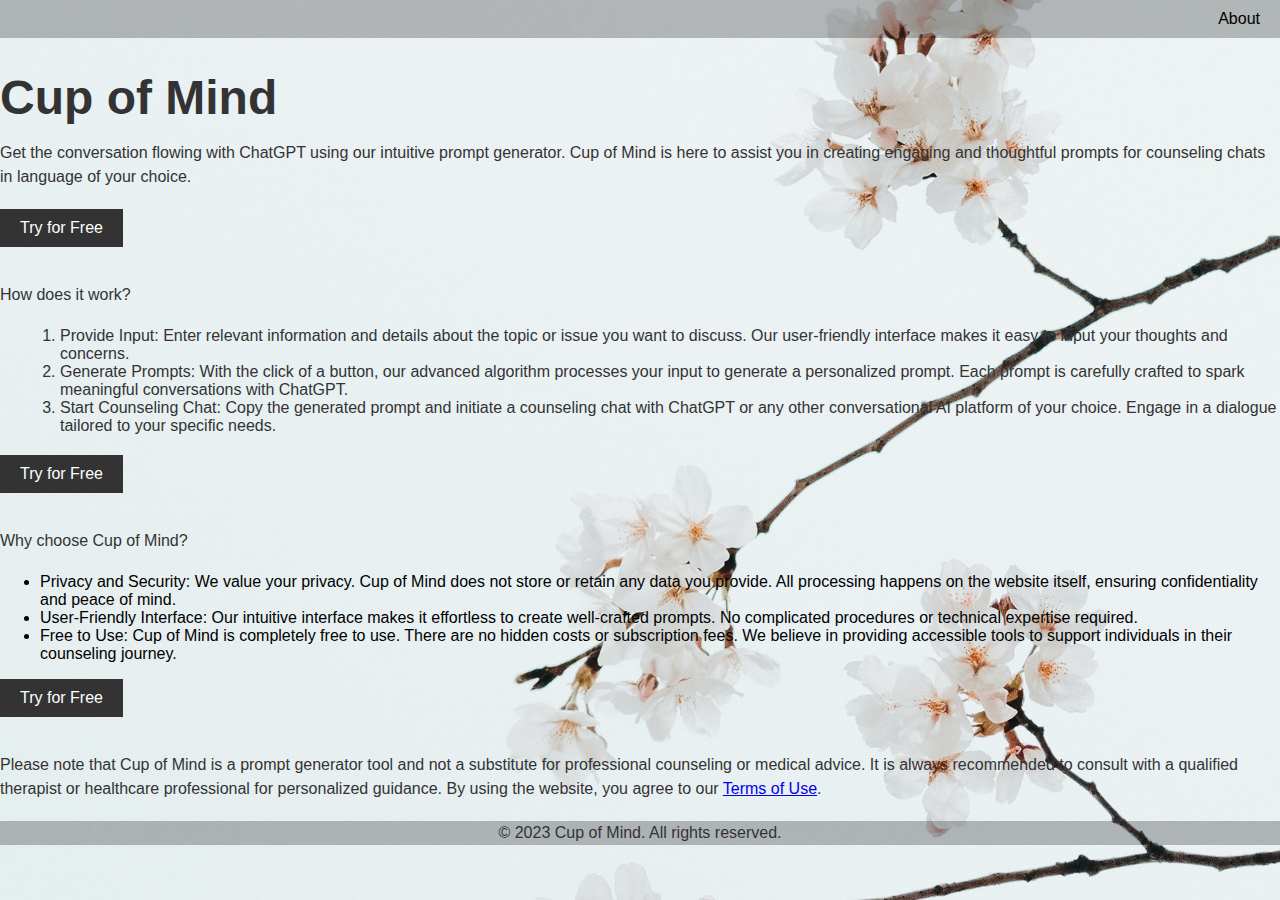
<file: index.html>
<!DOCTYPE html>
<html lang="en">

<head>
  <meta charset="UTF-8">
  <meta name="viewport" content="width=device-width, initial-scale=1.0">
  <title>Cup of Mind</title>
  <link rel="stylesheet" href="landingstyle.css">
</head>

<body>
  <header>
    <nav>
      <ul>
        <li><a href="about.html">About</a></li>
      </ul>
    </nav>
  </header>

  <div class="content">
    <main>
      <h1>Cup of Mind</h1>
      <p>Get the conversation flowing with ChatGPT using our intuitive prompt generator. Cup of Mind is here to assist you in creating engaging and thoughtful prompts for counseling chats in language of your choice.</p>
      <a href="index 2.html" class="cta-button">Try for Free</a>

      <p>How does it work?</p>

      <ol>
        <li>Provide Input: Enter relevant information and details about the topic or issue you want to discuss. Our user-friendly interface makes it easy to input your thoughts and concerns.</li>
        <li>Generate Prompts: With the click of a button, our advanced algorithm processes your input to generate a personalized prompt. Each prompt is carefully crafted to spark meaningful conversations with ChatGPT.</li>
        <li>Start Counseling Chat: Copy the generated prompt and initiate a counseling chat with ChatGPT or any other conversational AI platform of your choice. Engage in a dialogue tailored to your specific needs.</li>
      </ol>

      <a href="index 2.html" class="cta-button">Try for Free</a>

      <p>Why choose Cup of Mind?</p>

      <ul>
        <li>Privacy and Security: We value your privacy. Cup of Mind does not store or retain any data you provide. All processing happens on the website itself, ensuring confidentiality and peace of mind.</li>
        <li>User-Friendly Interface: Our intuitive interface makes it effortless to create well-crafted prompts. No complicated procedures or technical expertise required.</li>
        <li>Free to Use: Cup of Mind is completely free to use. There are no hidden costs or subscription fees. We believe in providing accessible tools to support individuals in their counseling journey.</li>
      </ul>

      <a href="index 2.html" class="cta-button">Try for Free</a>

      <p>Please note that Cup of Mind is a prompt generator tool and not a substitute for professional counseling or medical advice. It is always recommended to consult with a qualified therapist or healthcare professional for personalized guidance. By using the website, you agree to our <a href="terms_of_use.html">Terms of Use</a>.</p>
    </main>

    <footer>
      <p>&copy; 2023 Cup of Mind. All rights reserved.</p>
    </footer>
  </div>

</body>

</html>
</file>
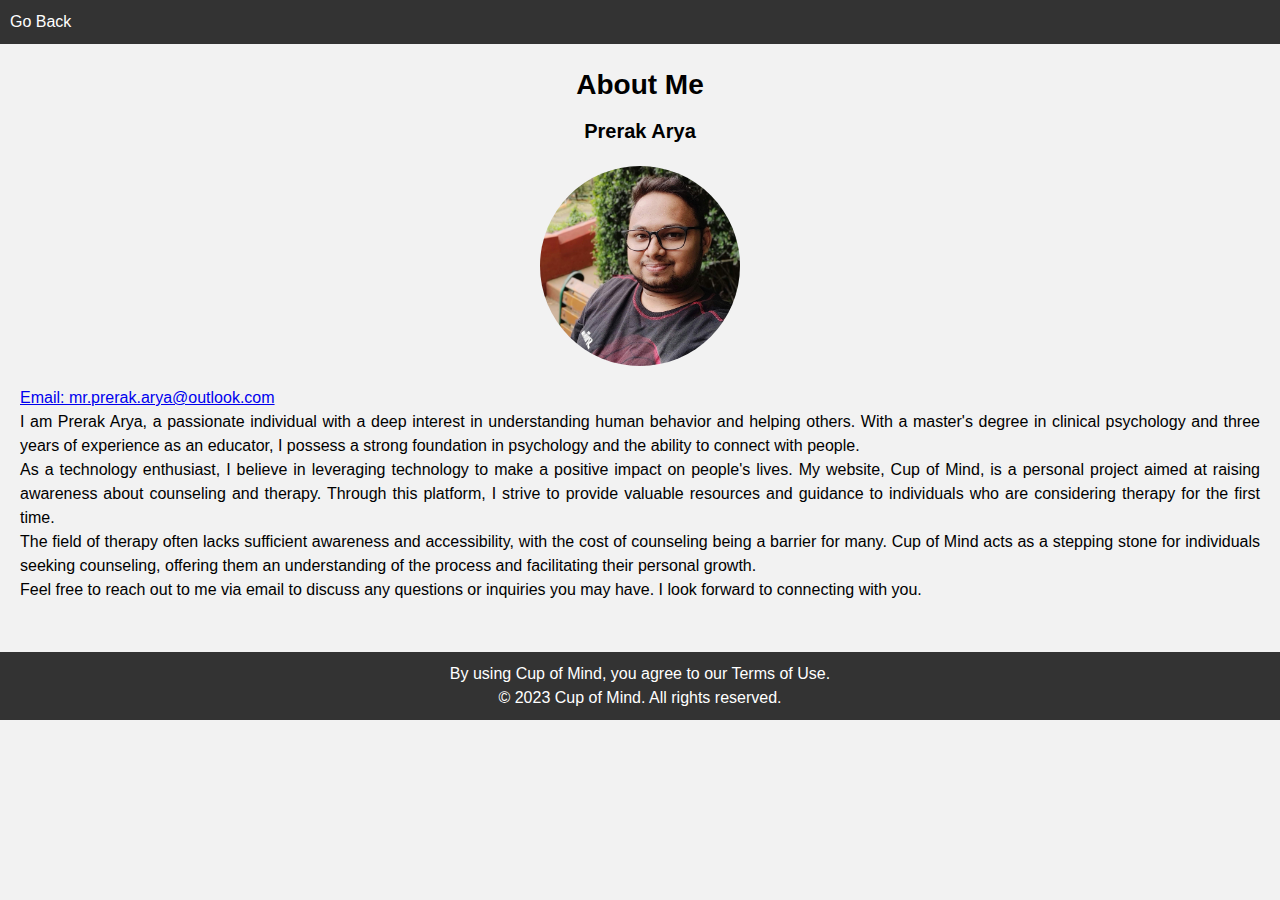
<file: about.html>
<!DOCTYPE html>
<html lang="en">

<head>
  <meta charset="UTF-8">
  <meta name="viewport" content="width=device-width, initial-scale=1.0">
  <title>About - Cup of Mind</title>
  <link rel="stylesheet" href="aboutstyle.css">
</head>

<body>
  <header>
    <nav>
      <ul>
        <li><a href="index.html">Go Back</a></li>
      </ul>
    </nav>
  </header>

  <main>

    <section class="about-me">
      <h1>About Me</h1>
      <h2>Prerak Arya</h2>
      <div class="image-container">
        <img src="aboutme.jpg" alt="Prerak Arya">
      </div>
      <div class="info">
        <p><a href="mailto:mr.prerak.arya@outlook.com">Email: mr.prerak.arya@outlook.com</a></p>
        <p>I am Prerak Arya, a passionate individual with a deep interest in understanding human behavior and helping others. With a master's degree in clinical psychology and three years of experience as an educator, I possess a strong foundation in psychology and the ability to connect with people.</p>
        <p>As a technology enthusiast, I believe in leveraging technology to make a positive impact on people's lives. My website, Cup of Mind, is a personal project aimed at raising awareness about counseling and therapy. Through this platform, I strive to provide valuable resources and guidance to individuals who are considering therapy for the first time.</p>
        <p>The field of therapy often lacks sufficient awareness and accessibility, with the cost of counseling being a barrier for many. Cup of Mind acts as a stepping stone for individuals seeking counseling, offering them an understanding of the process and facilitating their personal growth.</p>
        <p>Feel free to reach out to me via email to discuss any questions or inquiries you may have. I look forward to connecting with you.</p>
      </div>
    </section>
  </main>

  <footer>
    <p>By using Cup of Mind, you agree to our <a href="terms_of_use.html">Terms of Use</a>.</p>
    <p>&copy; 2023 Cup of Mind. All rights reserved.</p>
  </footer>
</body>

</html>
</file>
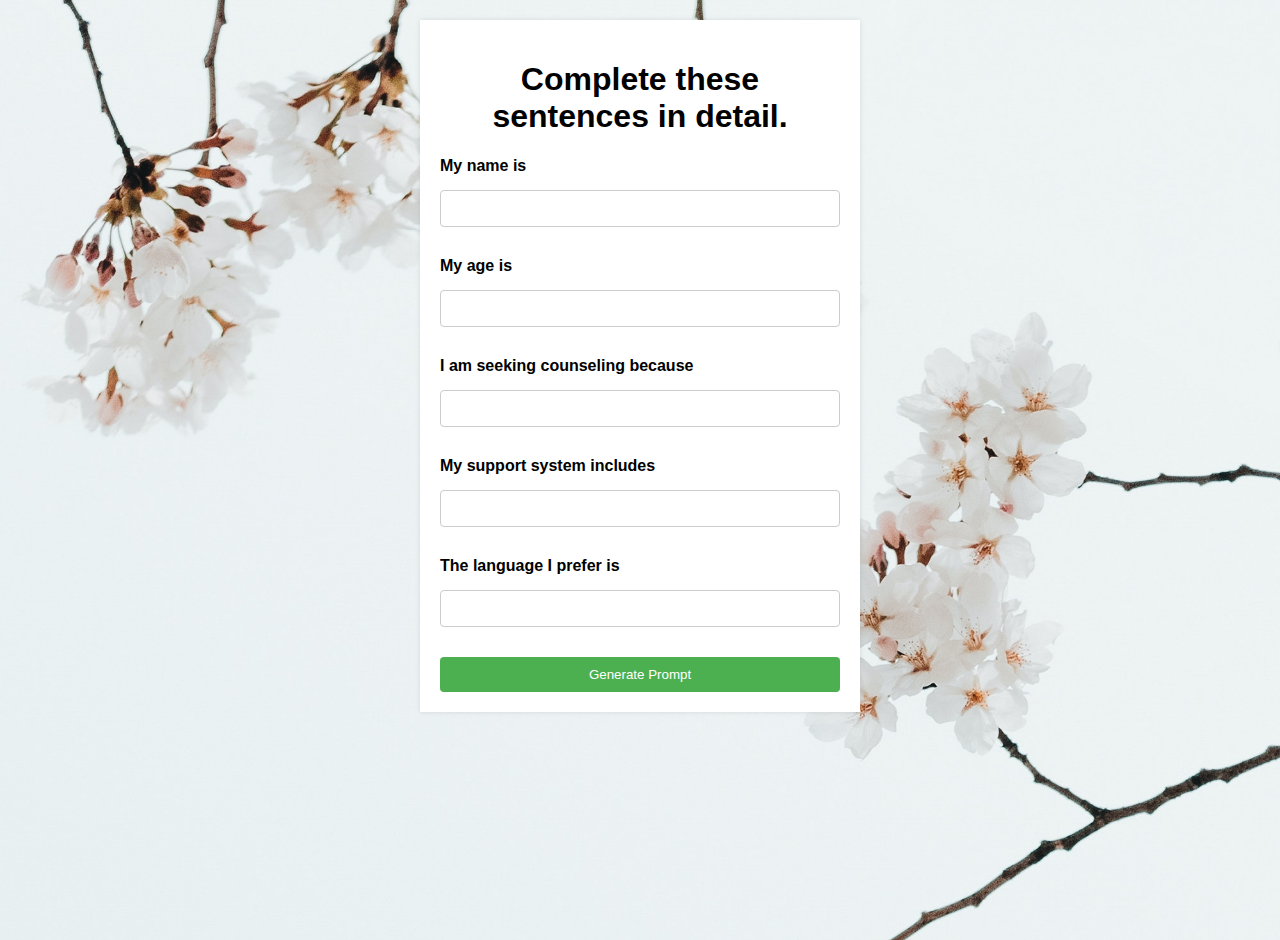
<file: index 2.html>
<!DOCTYPE html>
<html lang="en">

<head>
  <meta charset="UTF-8">
  <meta name="viewport" content="width=device-width, initial-scale=1.0">
  <title>Cup of Mind</title>
  <link rel="stylesheet" href="styles.css">
  <style>
    /* Add CSS styles here for mobile optimization */
    .container {
      max-width: 400px;
      margin: 0 auto;
      padding: 20px;
    }

    label {
      display: block;
      margin-bottom: 10px;
      font-weight: bold;
    }

    input[type="text"],
    input[type="number"] {
      width: 100%;
      padding: 10px;
      border: 1px solid #ccc;
      border-radius: 4px;
      margin-bottom: 20px;
    }

    button[type="submit"] {
      display: block;
      width: 100%;
      padding: 10px;
      background-color: #4CAF50;
      color: #fff;
      border: none;
      border-radius: 4px;
      cursor: pointer;
    }

    /* Media query for smaller screens */
    @media (max-width: 600px) {
      .container {
        max-width: 100%;
      }
    }
  </style>
</head>

<body>
  <div class="container">
    <h1>Complete these sentences in detail.</h1>
    <form id="promptForm">
      <label for="question1">My name is</label>
      <input type="text" id="question1" required>

      <label for="question2">My age is</label>
      <input type="number" id="question2" required>

      <label for="question3">I am seeking counseling because</label>
      <input type="text" id="question3" required>

      <label for="question4">My support system includes</label>
      <input type="text" id="question4" required>

      <label for="question5">The language I prefer is</label>
      <input type="text" id="question5" required>

      <button type="submit">Generate Prompt</button>
    </form>
  </div>

  <script type="module" src="script.js"></script>
</body>

</html>
</file>
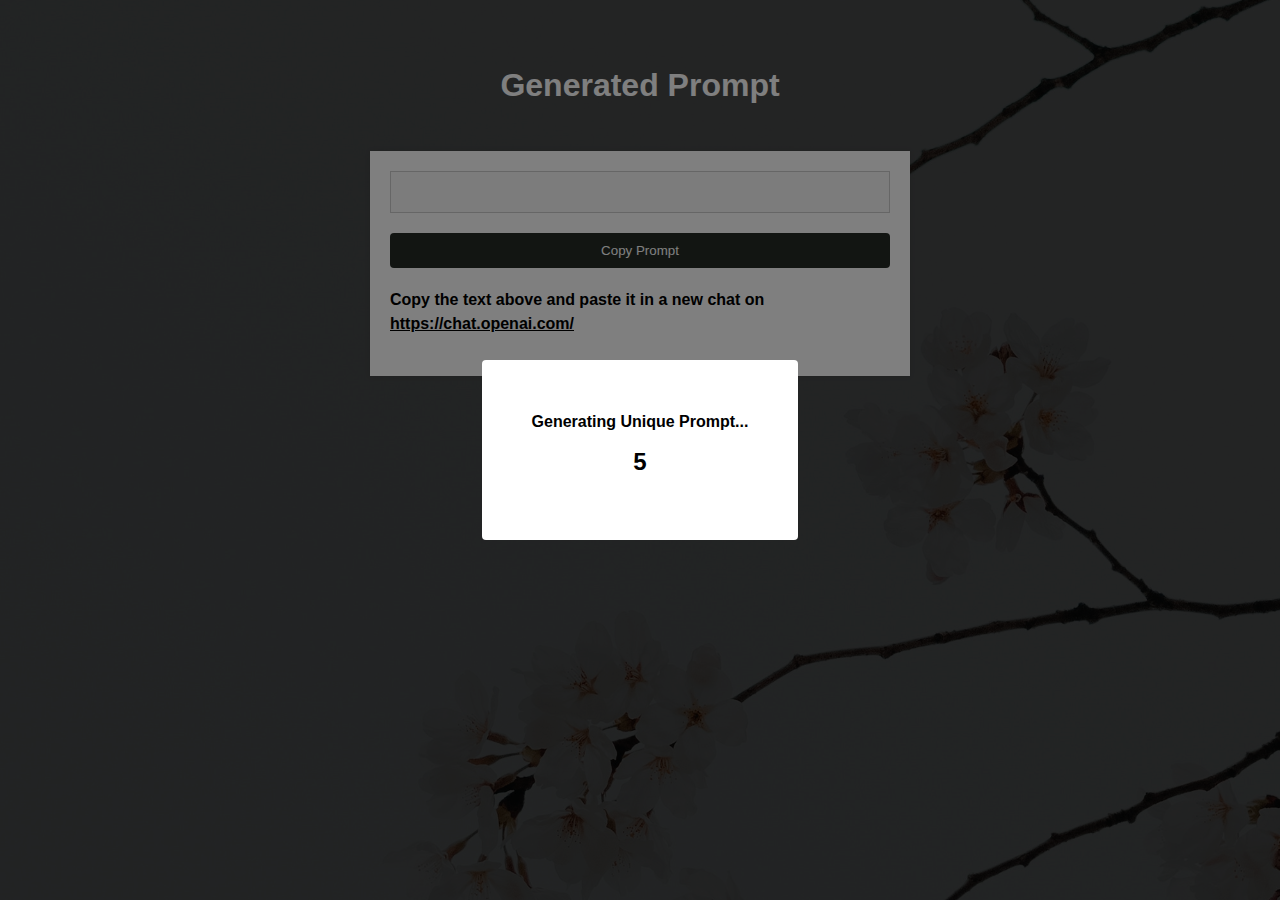
<file: result.html>
<!DOCTYPE html>
<html lang="en">

<head>
  <meta charset="UTF-8">
  <meta name="viewport" content="width=device-width, initial-scale=1.0">
  <title>Generated Prompt</title>
  <link rel="stylesheet" href="result.css">
</head>

<body>
  <h1>Generated Prompt</h1>

  <div class="container">
    <div id="resultBox">
      <p id="generatedPrompt"></p>
    </div>

    <button id="copyButton">Copy Prompt</button>

   <p></p> <p></p1>Copy the text above and paste it in a new chat on <a href="https://chat.openai.com/" target="_blank">https://chat.openai.com/</a></p></p>
  
  </div>

  <div id="popup">
    <div id="popupContent">
      <p>Generating Unique Prompt...</p>
      <div id="countdown">5</div>
      <div id="adContainer">
        <!-- Paste your AdSense code or ad-related HTML code here -->
      </div>
      <button id="closeButton">Close</button>
    </div>
  </div>

  <script src="result.js"></script>
</body>

</html>
</file>
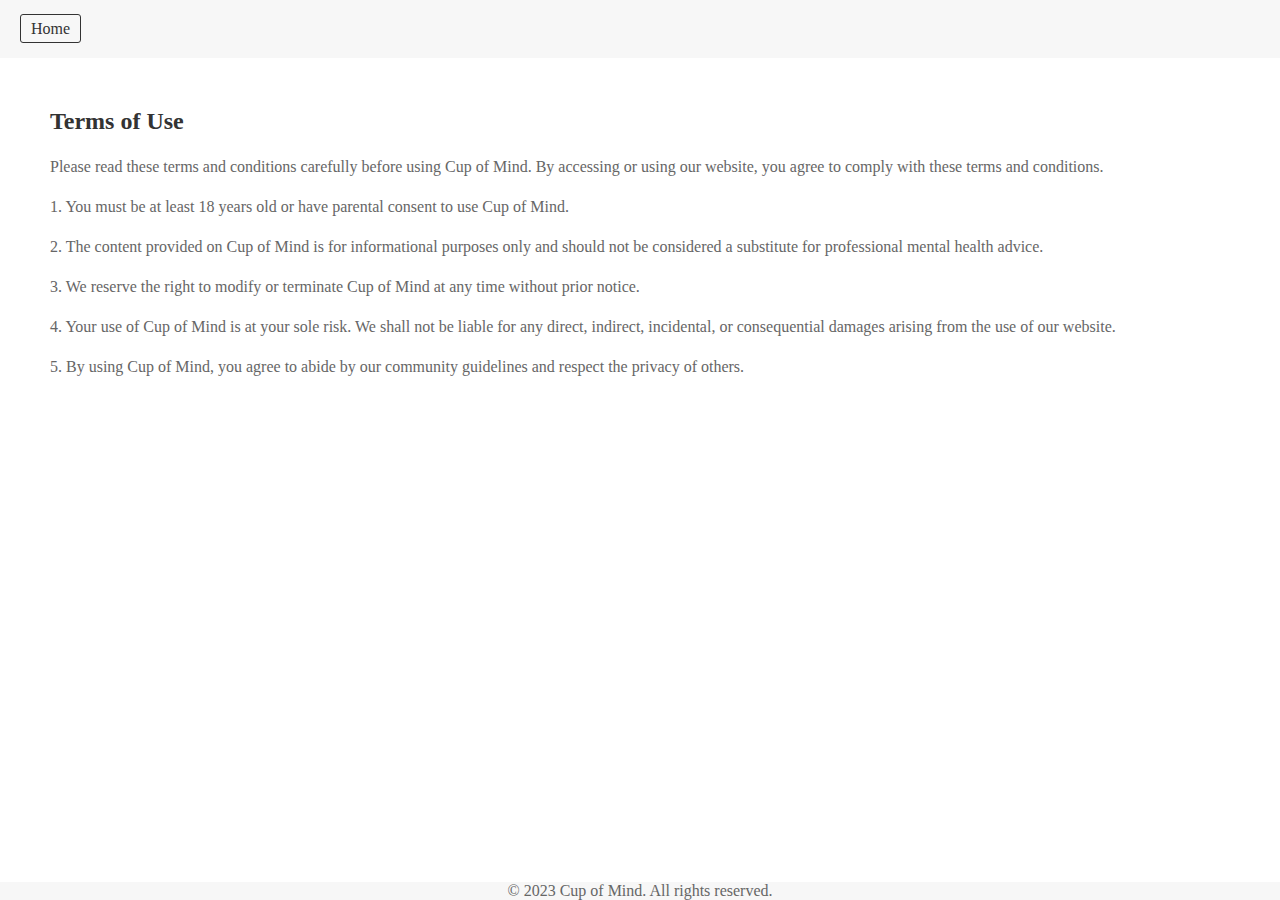
<file: terms_of_use.html>
<!DOCTYPE html>
<html lang="en">

<head>
  <meta charset="UTF-8">
  <meta name="viewport" content="width=device-width, initial-scale=1.0">
  <title>Terms of Use - Cup of Mind</title>
  <link rel="stylesheet" href="termsofusestyle.css">
</head>

<body>
  <header>
    <nav>
      <ul>
        <li><a href="index.html">Home</a></li>
      </ul>
    </nav>
  </header>

  <main>
    <h1>Terms of Use</h1>
    <p>Please read these terms and conditions carefully before using Cup of Mind. By accessing or using our website, you agree to comply with these terms and conditions.</p>
    <p>1. You must be at least 18 years old or have parental consent to use Cup of Mind.</p>
    <p>2. The content provided on Cup of Mind is for informational purposes only and should not be considered a substitute for professional mental health advice.</p>
    <p>3. We reserve the right to modify or terminate Cup of Mind at any time without prior notice.</p>
    <p>4. Your use of Cup of Mind is at your sole risk. We shall not be liable for any direct, indirect, incidental, or consequential damages arising from the use of our website.</p>
    <p>5. By using Cup of Mind, you agree to abide by our community guidelines and respect the privacy of others.</p>
  </main>

  <footer>
    &copy; 2023 Cup of Mind. All rights reserved.
  </footer>
</body>

</html>
</file>
<file: landingstyle.css>
body {
  margin: 0;
  padding: 0;
  font-family: Arial, sans-serif;
  background: url(background.jpg) no-repeat center center fixed;
  background-size: cover;
}

header {
  background-color: rgba(0, 0, 0, 0.25);
  padding: 10px;
  text-align: right;
}

nav ul {
  list-style: none;
  margin: 0;
  padding: 0;
}

nav ul li {
  display: inline;
}

nav ul li a {
  text-decoration: none;
  padding: 5px 10px;
  color: #000000;
  text-align: right;
}

.background {
  background-color: rgba(255, 255, 255, 0.9);
  padding: 20px;
}

h1 {
  font-size: 48px;
  margin-bottom: 10px;
  color: #333;
}

p {
  line-height: 1.5;
  margin-bottom: 20px;
  color: #333;
}

.cta-button {
  display: inline-block;
  padding: 10px 20px;
  text-align: center;
  background-color: #333;
  color: #fff;
  text-decoration: none;
  margin-bottom: 20px;
}

h2 {
  font-size: 24px;
  margin-bottom: 10px;
  color: #333;
}

h3 {
  font-size: 20px;
  margin-bottom: 10px;
  color: #333;
}

ol {
  margin-left: 20px;
  margin-bottom: 20px;
  color: #333;
}

.disclaimer {
  font-size: 14px;
  color: #333;
}

footer {
  background-color: rgba(0, 0, 0, 0.25);
  text-align: center;
  color: #fff;

}
</file>
<file: aboutstyle.css>
* {
  box-sizing: border-box;
  margin: 0;
  padding: 0;
}

body {
  font-family: Arial, sans-serif;
  line-height: 1.5;
  background-color: #f2f2f2;
}

header {
  background-color: #333;
  color: #fff;
  padding: 10px;
}

nav ul {
  list-style-type: none;
}

nav ul li {
  display: inline;
  margin-right: 10px;
}

nav ul li a {
  color: #fff;
  text-decoration: none;
}

main {
  padding: 20px;
}

.about-me {
  text-align: center;
  margin-bottom: 30px;
}

.about-me h1 {
  font-size: 28px;
  margin-bottom: 10px;
}

.about-me h2 {
  font-size: 20px;
  margin-bottom: 20px;
}

.image-container {
  display: flex;
  justify-content: center;
  margin-bottom: 20px;
}

.image-container img {
  width: 200px;
  height: 200px;
  border-radius: 50%;
  object-fit: cover;
}

.info {
  text-align: justify;
}

footer {
  background-color: #333;
  color: #fff;
  padding: 10px;
  text-align: center;
}

footer a {
  color: #fff;
  text-decoration: none;
}

@media (max-width: 768px) {
  .about-me h1 {
    font-size: 24px;
  }

  .about-me h2 {
    font-size: 18px;
  }

  .image-container img {
    width: 150px;
    height: 150px;
  }
}
</file>
<file: styles.css>
body {
  font-family: Arial, sans-serif;
  margin: 20px;
  padding: 0;
  background-color: #97e3cc;
}

.container {
  max-width: 500px;
  margin: auto;
  padding: 20px;
  background-color: #fff;
  box-shadow: 0 0 5px rgba(0, 0, 0, 0.1);
}

h1 {
  text-align: center;
}

form label {
  display: block;
  margin-top: 10px;
  font-weight: bold;
}

form input {
  width: 100%;
  padding: 8px;
  margin-top: 5px;
  margin-left: auto;
  margin-right: auto;
  border: 1px solid #ccc;
  border-radius: 4px;
  box-sizing: border-box;
  resize: vertical;
}

form button {
  display: block;
  width: 100%;
  padding: 10px;
  margin-top: 10px;
  background-color: #252b25;
  color: #fff;
  border: none;
  border-radius: 4px;
  cursor: pointer;
}

#generatedPrompt {
  margin-top: 20px;
  background-color: #f9f9f9;
  border: 1px solid #ccc;
  padding: 10px;
}

#resultBox {
  display: none;
}
/* Background */
body {
  background-image: url("background.jpg");
  background-repeat: no-repeat;
  background-size: cover;
  background-position: fit;
  height: 100vh;
}
</file>
<file: result.css>
body {
  font-family: Arial, sans-serif;
  margin: 0;
  padding: 0;
  background-color: #97e3cc;
  background-image: url("background.jpg");
  background-size: cover;
  background-position: center;
  background-blend-mode: overlay;
  background-color: rgba(0, 0, 0, 0.7); /* Darken the background */
  color: #000; /* Change font color to black */
  font-weight: bold;
  line-height: 1.5;
  padding: 20px;
}

h1 {
  text-align: center;
  padding: 20px;
  color: #fff;
}

p {
  text-align: left;
  color: #000000;
  margin-top: 20px;
}

a {
  text-align: left;
  color: #000000;
}

.container {
  max-width: 500px;
  margin: auto;
  padding: 20px;
  background-color: #fff;
  box-shadow: 0 0 5px rgba(0, 0, 0, 0.1);
}

#resultBox {
  background-color: #f9f9f9;
  border: 1px solid #ccc;
  padding: 10px;
  margin-bottom: 20px;
}

#copyButton {
  display: block;
  width: 100%;
  padding: 10px;
  background-color: #252b25;
  color: #fff;
  border: none;
  border-radius: 4px;
  cursor: pointer;
}

#popup {
  position: fixed;
  top: 0;
  left: 0;
  width: 100%;
  height: 100%;
  display: flex;
  justify-content: center;
  align-items: center;
  background-color: rgba(0, 0, 0, 0.5);
  z-index: 9999;
  visibility: hidden;
  opacity: 0;
  transition: opacity 0.3s ease-in-out;
}

#popupContent {
  display: flex;
  flex-direction: column;
  align-items: center;
  padding: 50px;
  background-color: #fff;
  border-radius: 4px;
}

#popup p {
  margin: 0 0 10px;
  color: #000; /* Change font color to black */
}

#countdown {
  font-size: 24px;
  font-weight: bold;
  margin-bottom: 10px;
  color: #000; /* Change font color to black */
}

#closeButton {
  display: none; /* Hide the close button initially */
  padding: 8px 16px;
  background-color: #252b25;
  color: #fff;
  border: none;
  border-radius: 4px;
  cursor: pointer;
}

.mobile-optimized {
  max-width: 100%;
  margin: 0;
  padding: 20px;
  background-color: #fff;
  box-shadow: 0 0 5px rgba(0, 0, 0, 0.1);
}
</file>
<file: termsofusestyle.css>
/* Reset */
body {
    margin: 0;
    padding: 0;
  }
  
  /* Header */
  header {
    background-color: #f7f7f7;
    padding: 20px;
  }
  
  nav ul {
    list-style: none;
    margin: 0;
    padding: 0;
  }
  
  nav ul li {
    display: inline-block;
    margin-right: 10px;
  }
  
  nav ul li:last-child {
    margin-right: 0;
  }
  
  nav ul li a {
    text-decoration: none;
    color: #333;
    padding: 5px 10px;
    border: 1px solid #333;
    border-radius: 3px;
  }
  
  /* Main */
  main {
    margin: 50px;
  }
  
  h1 {
    font-size: 24px;
    color: #333;
    margin-bottom: 20px;
  }
  
  p {
    font-size: 16px;
    color: #666;
    line-height: 1.5;
  }
  
  /* Footer */
  footer {
    position: fixed;
    left: 0;
    bottom: 0;
    width: 100%;
    background-color: #f7f7f7;
    color: #666;
    text-align: center;
  }
</file>
